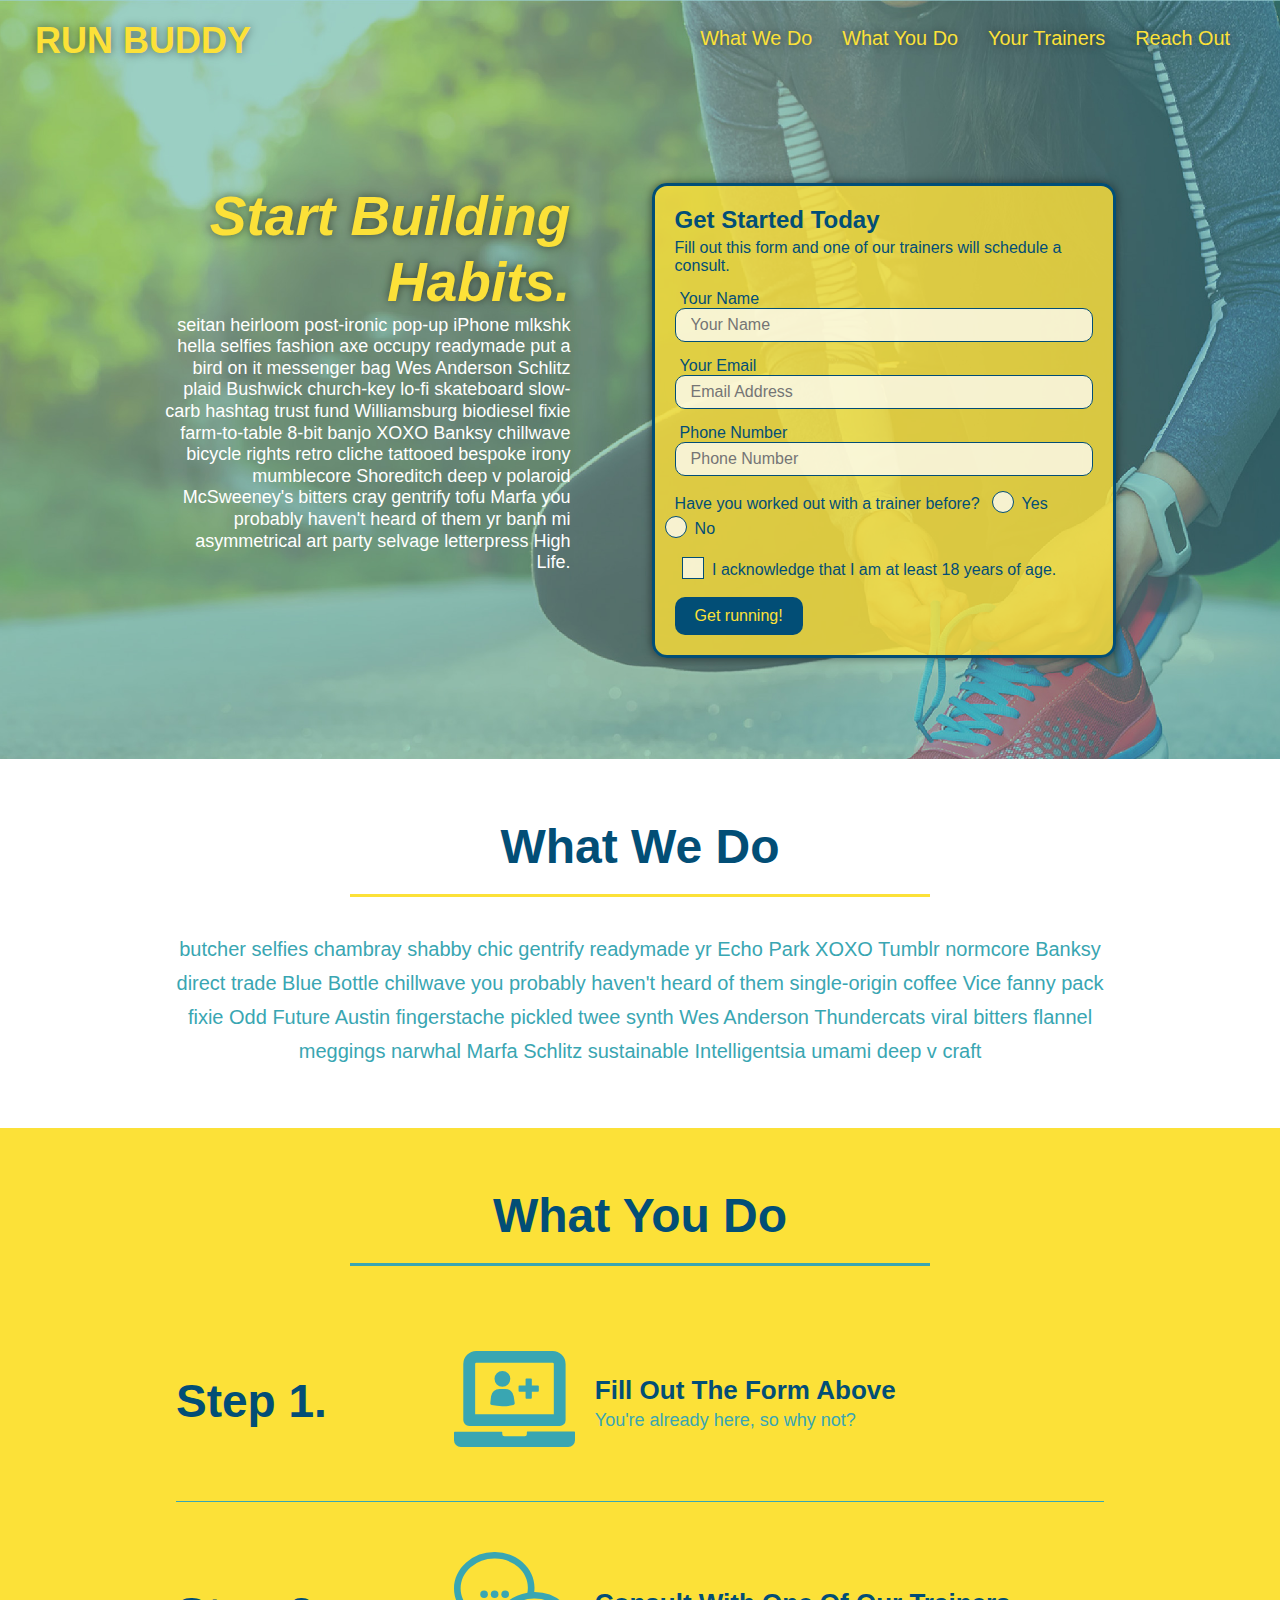
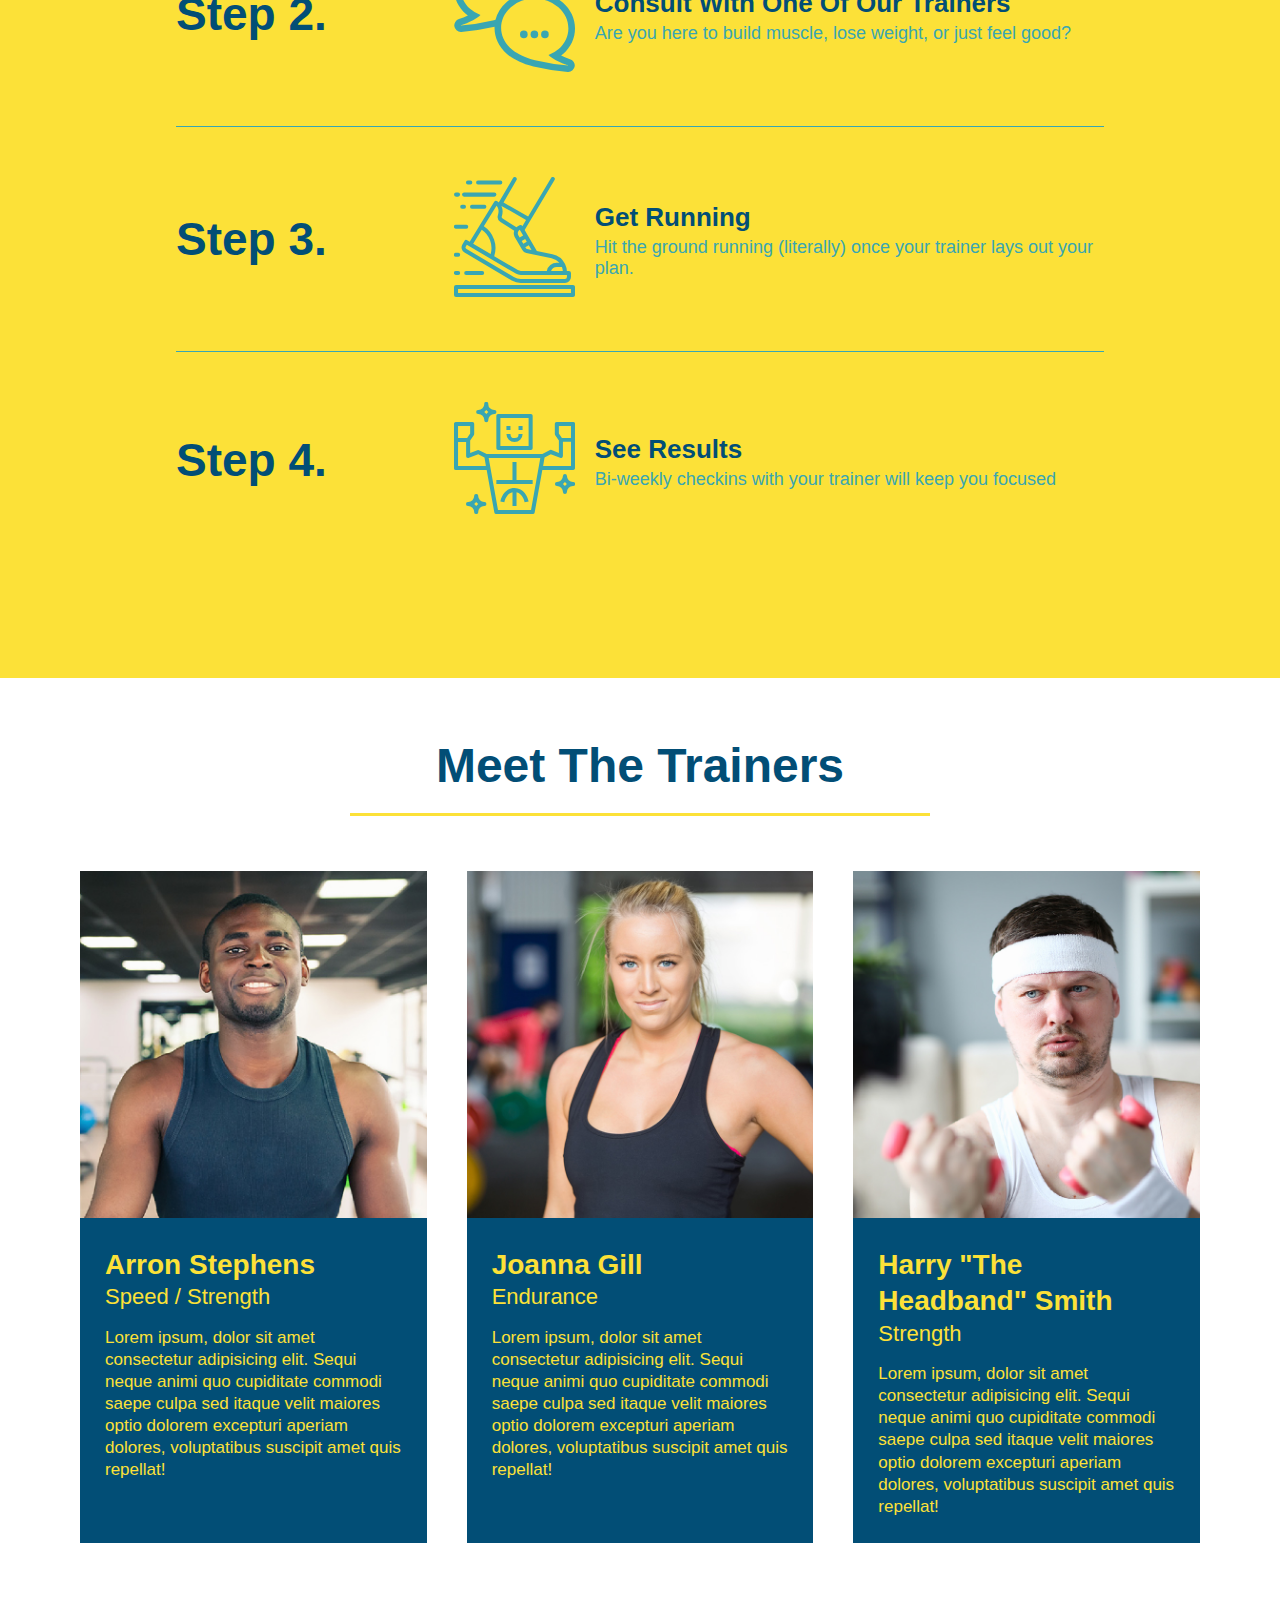
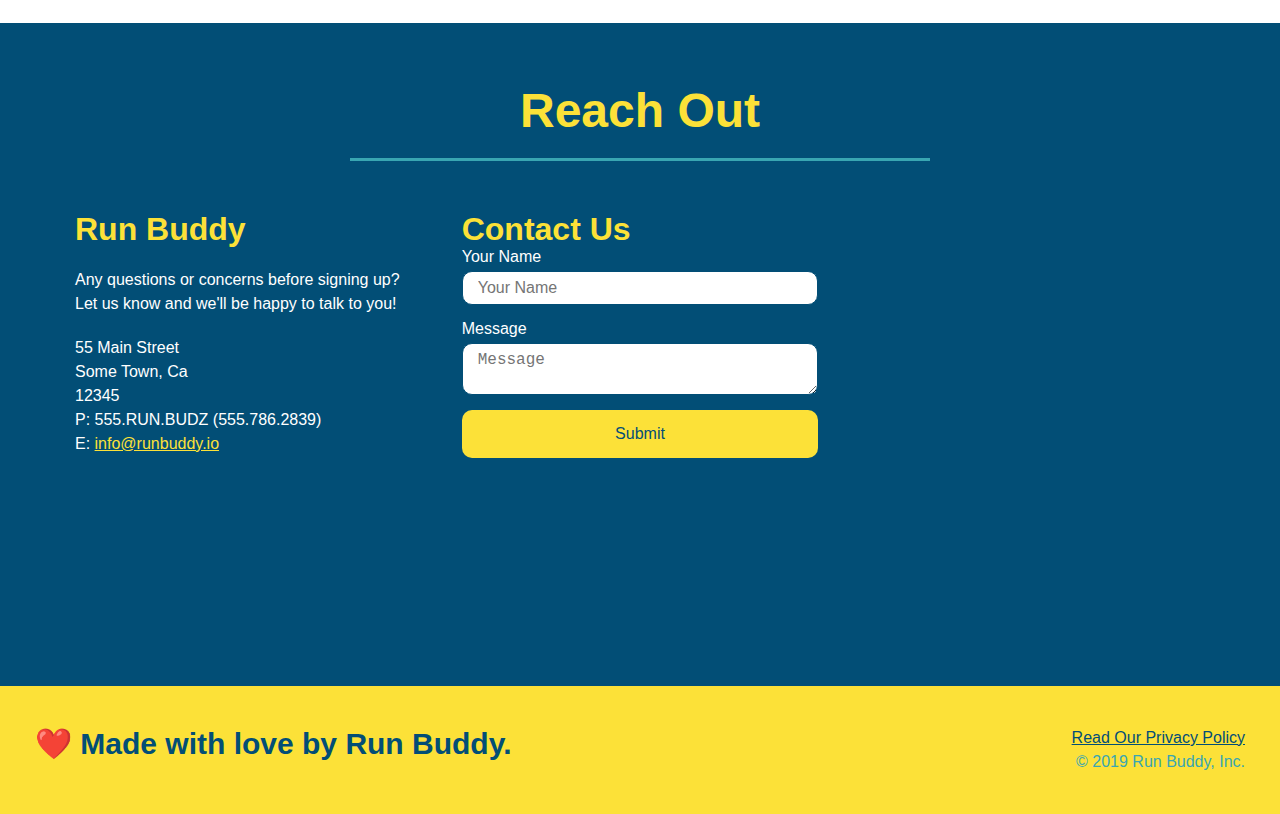
<file: index.html>
<!DOCTYPE html>
<html lang="en">
  <head>
    <meta charset="UTF-8" />
    <meta name="viewport" content="width=device-width, initial-scale=1.0" />
    <link rel="stylesheet" href="./assets/css/style.css">
    <title>Run Buddy</title>
  </head>
  <body>
    <!-- navigation tags - block level element -->
    <header>
      <h1>
        <a href="/">RUN BUDDY</a>
      </h1>
      <nav>
        <ul>
          <li>
            <a href="#what-we-do">What We Do</a>
          </li>
          <li>
            <a href="#what-you-do">What You Do</a>
          </li>
          <li>
            <a href="#your-trainers">Your Trainers</a>
          </li>
          <li>
            <a href="#reach-out">Reach Out</a>
          </li>
        </ul>
      </nav>
    </header>
    <!-- end navigation -->

    <!-- hero/jumbotron -->
    <section class="hero">
      <div class="hero-cta">
        <h2>Start Building Habits.</h2>
        <p>
          seitan heirloom post-ironic pop-up iPhone mlkshk hella selfies fashion axe occupy readymade put a bird on it
          messenger bag Wes Anderson Schlitz plaid Bushwick church-key lo-fi skateboard slow-carb hashtag trust fund
          Williamsburg biodiesel fixie farm-to-table 8-bit banjo XOXO Banksy chillwave bicycle rights retro cliche
          tattooed bespoke irony mumblecore Shoreditch deep v polaroid McSweeney's bitters cray gentrify tofu Marfa you
          probably haven't heard of them yr banh mi asymmetrical art party selvage letterpress High Life.
        </p>
      </div>

      <div class="hero-form">
        <h3>Get Started Today</h3>
        <p>Fill out this form and one of our trainers will schedule a consult.</p>
        <form>
          <label for="name">Your Name</label>
          <input type="text" placeholder="Your Name" id="name" name="name" class="form-input" />
          <label for="email">Your Email</label>
          <input type="email" placeholder="Email Address" id="email" name="email" class="form-input" />
          <label for="phone">Phone Number</label>
          <input type="tel" placeholder="Phone Number" name="phone" id="phone" class="form-input" />
          <p>
            Have you worked out with a trainer before? 
            <span class="radio-wrapper">
              <input type="radio" name="trainer-confirm" id="trainer-yes" />
              <label for="trainer-yes">Yes</label>
            </span>
            <span class="radio-wrapper">
              <input type="radio" name="trainer-confirm" id="trainer-no" />
              <label for="trainer-no">No</label>
            </span>
          </p>
          <p>
            <span class="checkbox-wrapper">
              <input type="checkbox" name="age-confirm" id="checkbox" />
              <label for="checkbox">I acknowledge that I am at least 18 years of age.</label>
            </span>
          </p>
          <button type="submit">
            Get running!
          </button>
        </form>
      </div>
    </section>
    <!-- end header -->

    <!-- "what we do" start - <section> -->
    <section id="what-we-do" class="intro">
      <div class="flex-row">
        <h2 class="section-title primary-border">
          What We Do
        </h2>
      </div>
      <div class="flex-row">
        <p>
          butcher selfies chambray shabby chic gentrify readymade yr Echo Park XOXO Tumblr normcore Banksy direct trade  Blue Bottle chillwave you probably haven't heard of them single-origin coffee Vice fanny pack fixie Odd Future Austin fingerstache pickled twee synth Wes Anderson Thundercats viral bitters flannel meggings narwhal Marfa Schlitz sustainable Intelligentsia umami deep v craft
        </p>
      </div>
    </section>
    <!-- end "what we do" -->

    <!-- "what you do" start -->
    <section id="what-you-do" class="steps">
      <div class="flex-row">
        <h2 class="section-title secondary-border">
          What You Do
        </h2> 
      </div>
      <div class="step">
        <h3>Step 1.</h3>
        <div class="step-info">
          <div class="step-img">
            <img src="./assets/images/step-1.svg" alt="" />
          </div>
          <div class="step-text">
            <h4>Fill Out The Form Above</h4>
            <p>You're already here, so why not?</p>
          </div>
        </div>
      </div>
      <div class="step">
        <h3>Step 2.</h3>
        <div class="step-info">
          <div class="step-img">
            <img src="./assets/images/step-2.svg" alt="" />
          </div>
          <div class="step-text">
            <h4>Consult With One Of Our Trainers</h4>
            <p>Are you here to build muscle, lose weight, or just feel good?</p>
          </div>
        </div>
      </div>
      <div class="step">
        <h3>Step 3.</h3>
        <div class="step-info">
          <div class="step-img">
            <img src="./assets/images/step-3.svg" alt="" />
          </div>
          <div class="step-text">
            <h4>Get Running</h4>
            <p>Hit the ground running (literally) once your trainer lays out your plan.</p>
          </div>
        </div>
      </div>
      <div class="step">
        <h3>Step 4.</h3>
        <div class="step-info">
          <div class="step-img">
            <img src="./assets/images/step-4.svg" alt="" />
          </div>
          <div class="step-text">
            <h4>See Results</h4>
            <p>Bi-weekly checkins with your trainer will keep you focused</p>
          </div>
        </div>
      </div>
    </section>
    <!-- "what you do" end -->

    <!-- "meet the trainers" start -->
    <section id="your-trainers">
      <div class="flex-row">
        <h2 class="section-title primary-border">
          Meet The Trainers
        </h2>
      </div>

      <div class="trainers">
        <article class="trainer">
          <img src="./assets/images/trainer-1.jpg" alt="Arron Stephens in his workout clothes, ready to pump iron" />
          <div class="trainer-bio">
            <h3 class="trainer-name">Arron Stephens</h3>
            <h4 class="trainer-role">Speed / Strength</h4>
            <p>Lorem ipsum, dolor sit amet consectetur adipisicing elit. Sequi neque animi quo cupiditate commodi saepe culpa sed itaque velit maiores optio dolorem excepturi aperiam dolores, voluptatibus suscipit amet quis repellat!</p>
          </div>
        </article>

        <article class="trainer">
          <img src="./assets/images/trainer-2.jpg" alt="Joanna Gill cooling off after a work out" />
          <div class="trainer-bio">
            <h3 class="trainer-name">Joanna Gill</h3>
            <h4 class="trainer-role">Endurance</h4>
            <p>Lorem ipsum, dolor sit amet consectetur adipisicing elit. Sequi neque animi quo cupiditate commodi saepe culpa sed itaque velit maiores optio dolorem excepturi aperiam dolores, voluptatibus suscipit amet quis repellat!</p>
            </div>
          </article>

        <article class="trainer">
          <img src="./assets/images/trainer-3.jpg" alt="Harry Smith wearing a headband and lifting comically small pink weights" />
          <div class="trainer-bio">
            <h3 class="trainer-name">Harry "The Headband" Smith</h3>
            <h4 class="trainer-role">Strength</h4>
            <p>Lorem ipsum, dolor sit amet consectetur adipisicing elit. Sequi neque animi quo cupiditate commodi saepe culpa sed itaque velit maiores optio dolorem excepturi aperiam dolores, voluptatibus suscipit amet quis repellat!</p>
          </div>
        </article>
      </div>
    </section>
    <!-- "meet the trainers" end -->

    <!-- "reach out" start -->
    <section id="reach-out" class="contact">
      <div class="flex-row">
        <h2 class="section-title secondary-border">
          Reach Out
        </h2>
      </div>

      <div class="contact-info">
        <div>
          <h3>Run Buddy</h3>
          <p>
            Any questions or concerns before signing up? 
            <br/>
            Let us know and we'll be happy to talk to you!
          </p>

          <address>
            55 Main Street <br/>
            Some Town, Ca <br/>
            12345<br/>
            P: 555.RUN.BUDZ (555.786.2839)<br/>
            E: <a href="mailto:info@runbuddy.io">info@runbuddy.io</a>
          </address>
          
        </div>

        <div class="contact-form">
          <h3>Contact Us</h3>
          <form>
            <label for="contact-name">Your Name</label>
            <input type="text" id="contact-name" placeholder="Your Name" />
        
            <label for="contact-message">Message</label>
            <textarea id="contact-message" placeholder="Message"></textarea>
        
            <button type="submit">Submit</button>
          </form>
        </div>
        
        <iframe
          src="https://www.google.com/maps/embed?pb=!1m14!1m12!1m3!1d12182.30520634488!2d-74.0652613!3d40.2407219!2m3!1f0!2f0!3f0!3m2!1i1024!2i768!4f13.1!5e0!3m2!1sen!2sus!4v1561060983193!5m2!1sen!2sus"
          frameborder="0" style="border:0" allowfullscreen>
        </iframe>
      </div>
    </section>
    <!-- "reach out" end -->

    <!-- footer -->
    <footer>
      <h2>❤️ Made with love by Run Buddy.</h2>
      <div>
        <a href="./privacy-policy.html">Read Our Privacy Policy</a><br/>
        &copy; 2019 Run Buddy, Inc.
      </div>
    </footer>
    <!-- footer end -->
  </body>
</html>
</file>
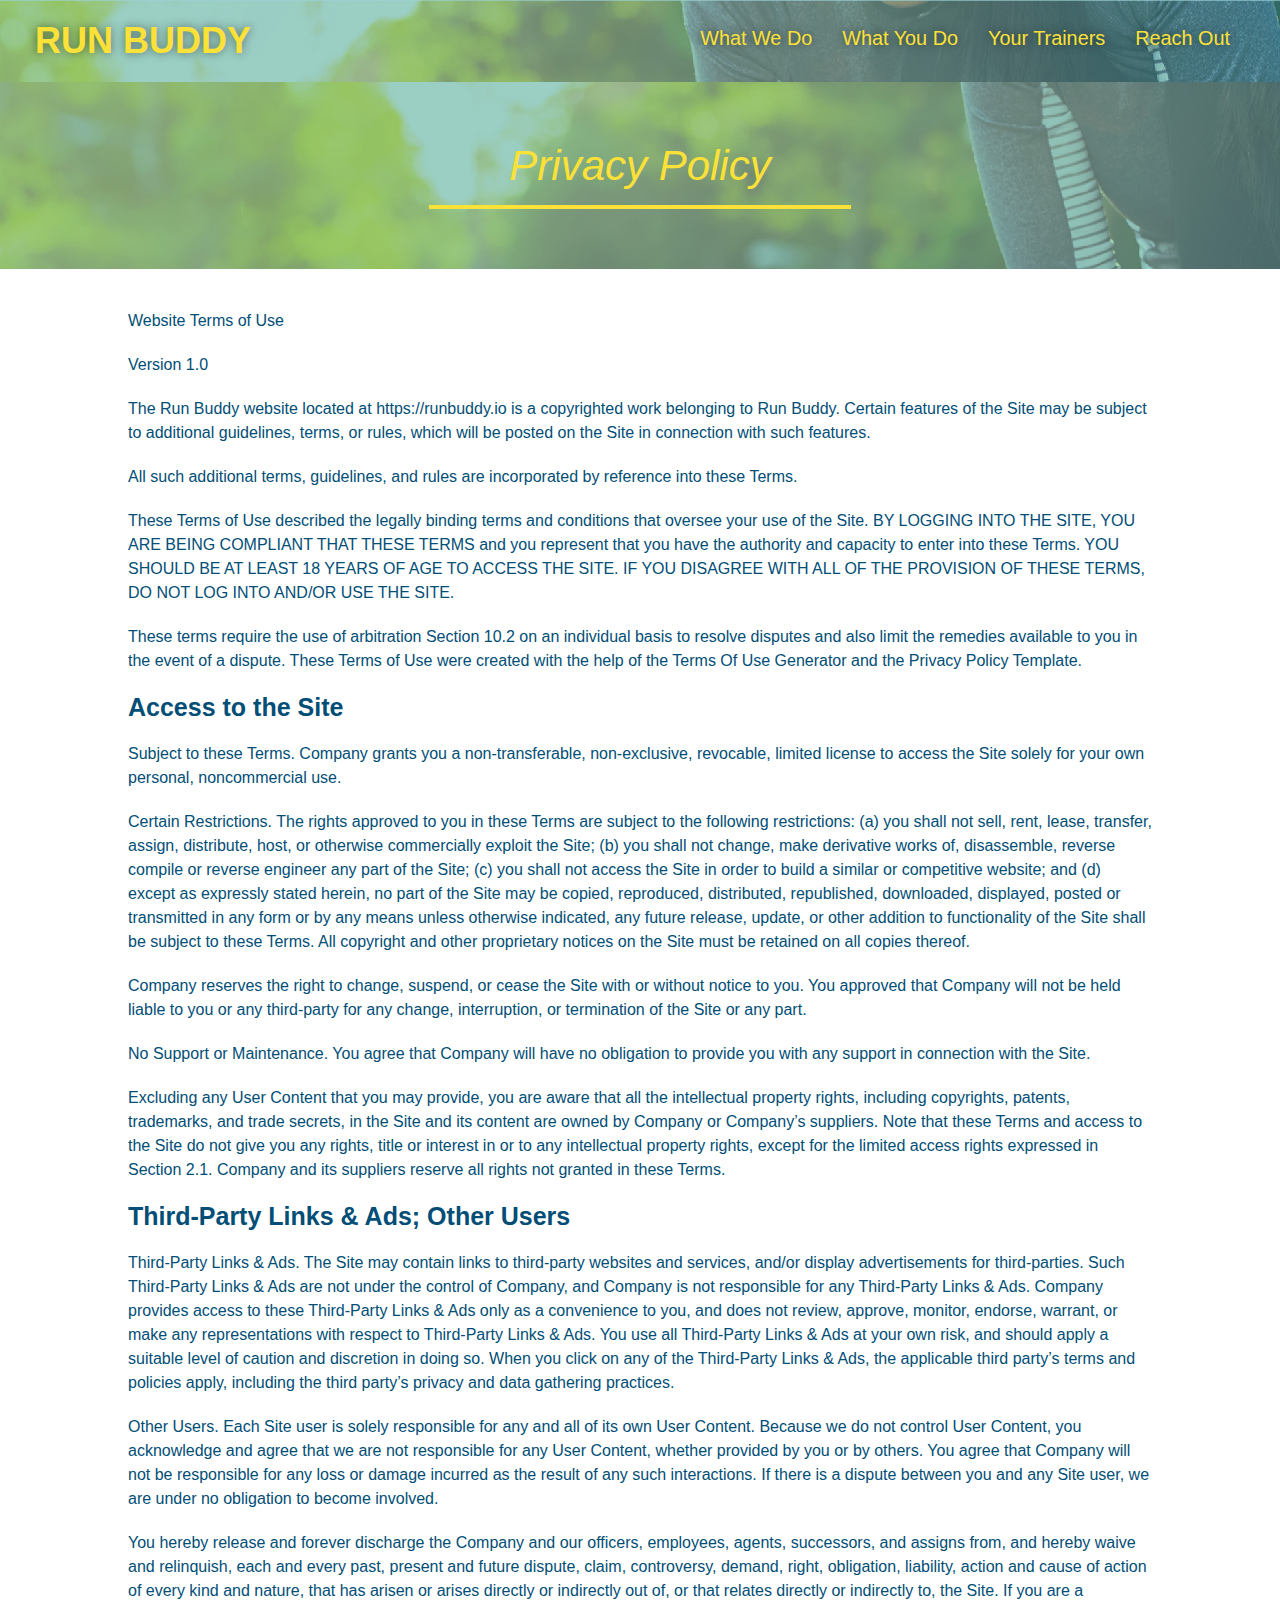
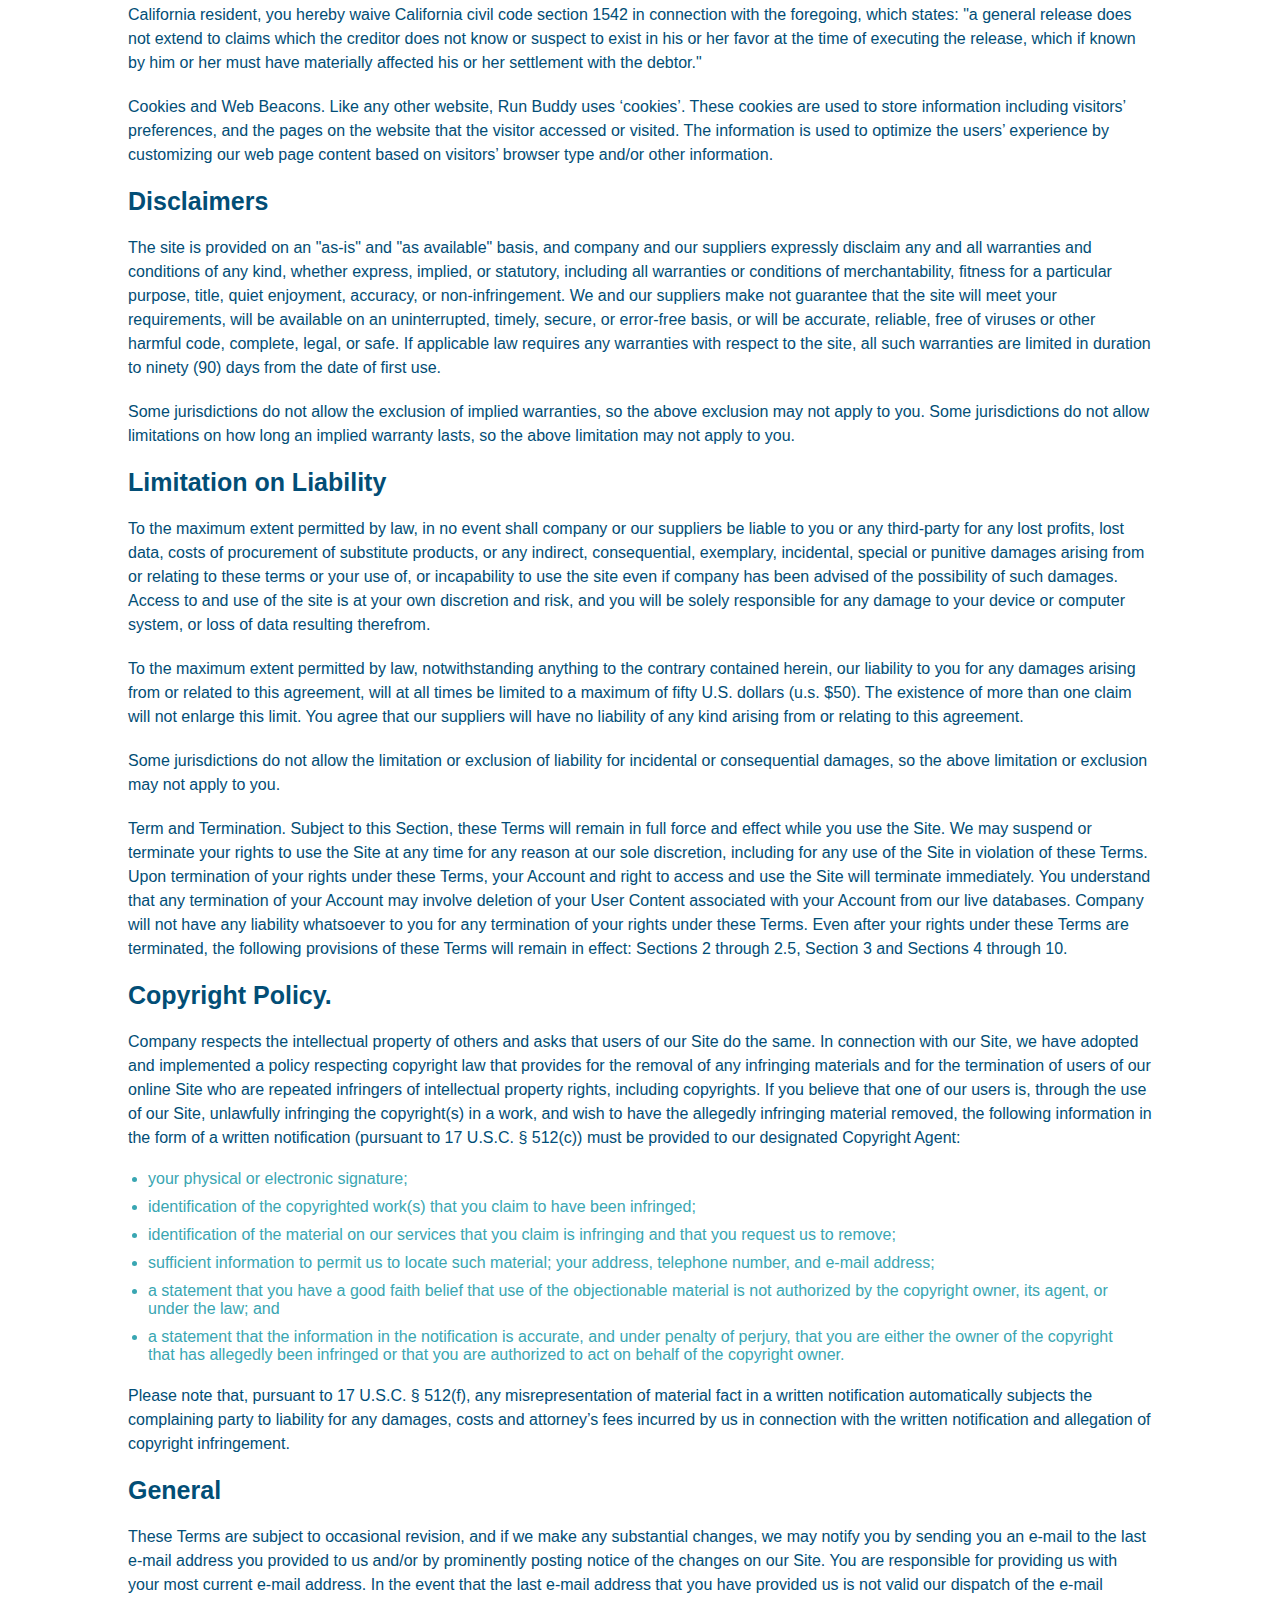
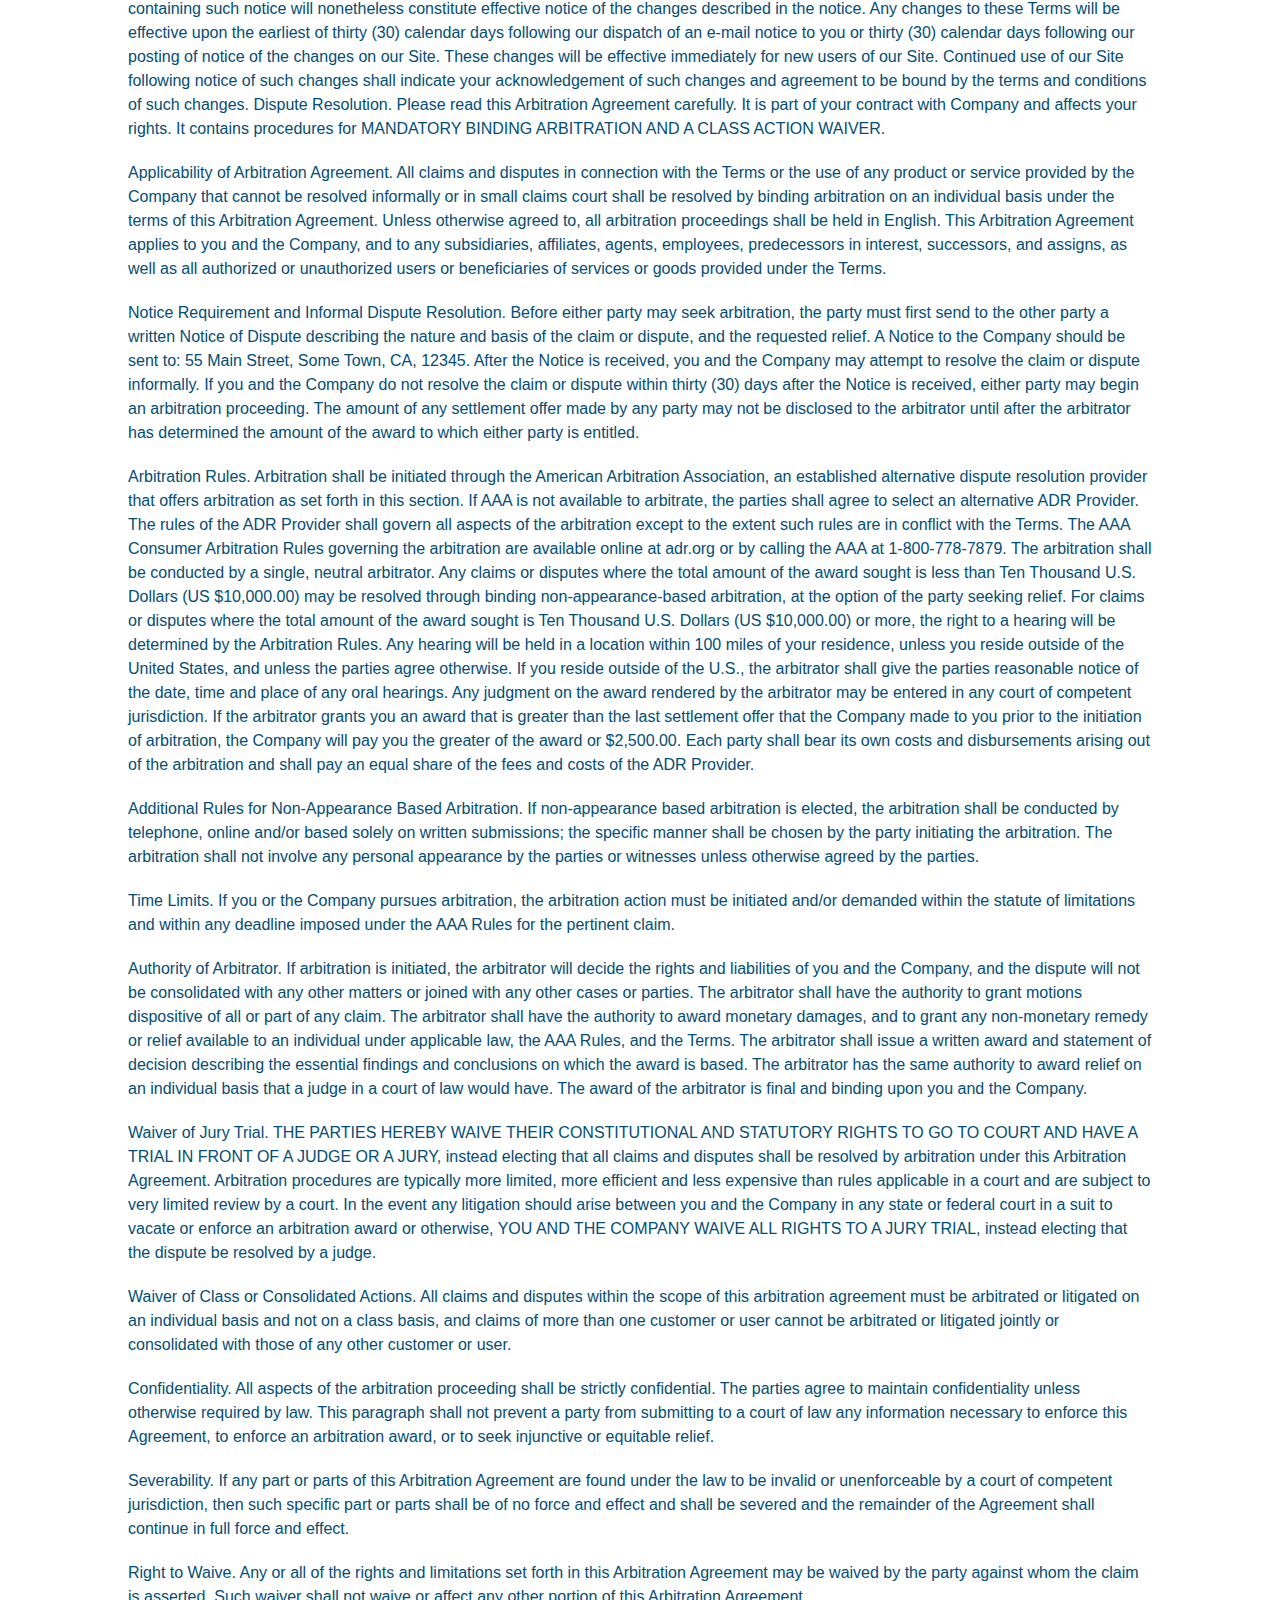
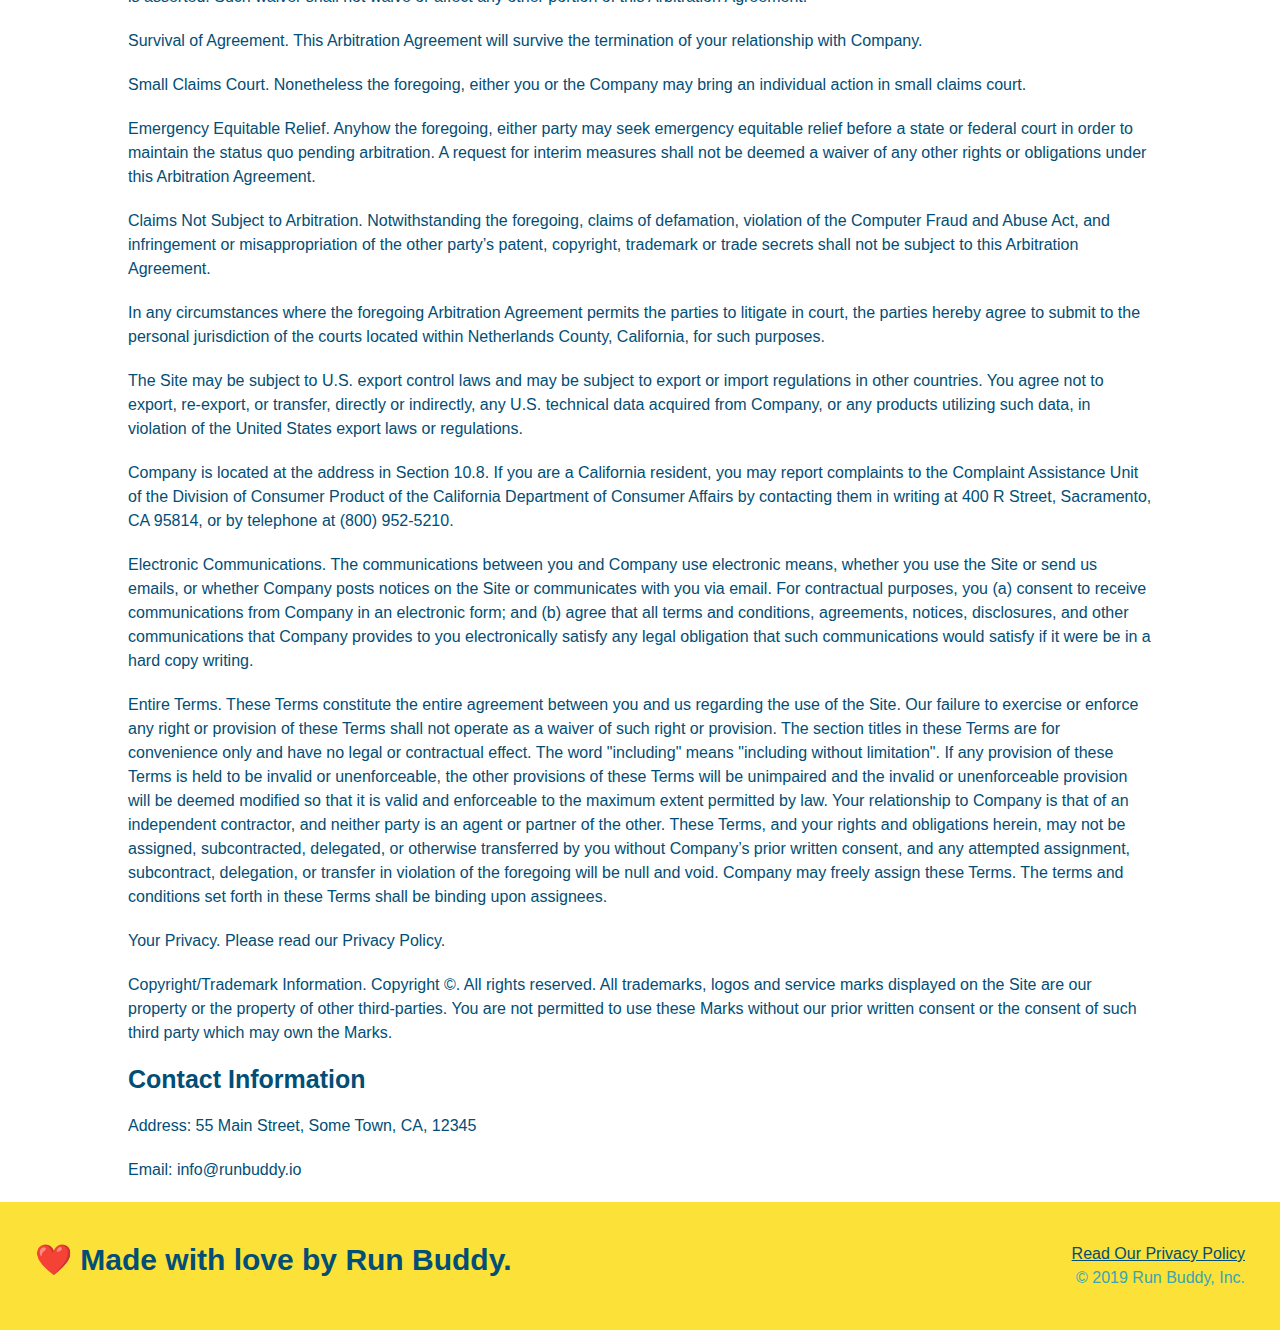
<file: privacy-policy.html>
<!DOCTYPE html>
<html lang="en">
  <head>
    <meta charset="UTF-8" />
    <meta name="viewport" content="width=device-width, initial-scale=1.0" />
    <link rel="stylesheet" href="./assets/css/style.css" />
    <link rel="stylesheet" href="./assets/css/secondary-styles.css" />
    <title>Run Buddy - Privacy Policy</title>
  </head>
  <body>
    <header>
      <h1>
        <a href="./index.html">RUN BUDDY</a>
      </h1>
      <nav>
        <ul>
          <li>
            <a href="./index.html#what-we-do">What We Do</a>
          </li>
          <li>
            <a href="./index.html#what-you-do">What You Do</a>
          </li>
          <li>
            <a href="./index.html#your-trainers">Your Trainers</a>
          </li>
          <li>
            <a href="./index.html#reach-out">Reach Out</a>
          </li>
        </ul>
      </nav>
    </header>
    <!-- end navigation -->

    <!-- hero/jumbotron -->
    <section class="hero">
      <h2 class="page-title">
        Privacy Policy
      </h2>
    </section>

    <!-- body copy -->
    <article class="secondary-content">
      <p>
        Website Terms of Use
      </p>

      <p>
        Version 1.0
      </p>

      <p>
        The Run Buddy website located at https://runbuddy.io is a copyrighted work belonging to Run Buddy. Certain
        features of the Site may be subject to additional guidelines, terms, or rules, which will be posted on the Site
        in connection with such features.
      </p>

      <p>
        All such additional terms, guidelines, and rules are incorporated by reference into these Terms.
      </p>

      <p>
        These Terms of Use described the legally binding terms and conditions that oversee your use of the Site. BY
        LOGGING INTO THE SITE, YOU ARE BEING COMPLIANT THAT THESE TERMS and you represent that you have the authority
        and capacity to enter into these Terms. YOU SHOULD BE AT LEAST 18 YEARS OF AGE TO ACCESS THE SITE. IF YOU
        DISAGREE WITH ALL OF THE PROVISION OF THESE TERMS, DO NOT LOG INTO AND/OR USE THE SITE.
      </p>

      <p>
        These terms require the use of arbitration Section 10.2 on an individual basis to resolve disputes and also
        limit the remedies available to you in the event of a dispute. These Terms of Use were created with the help of
        the Terms Of Use Generator and the Privacy Policy Template.
      </p>

      <h3>
        Access to the Site
      </h3>

      <p>
        Subject to these Terms. Company grants you a non-transferable, non-exclusive, revocable, limited license to
        access the Site solely for your own personal, noncommercial use.
      </p>

      <p>
        Certain Restrictions. The rights approved to you in these Terms are subject to the following restrictions: (a)
        you shall not sell, rent, lease, transfer, assign, distribute, host, or otherwise commercially exploit the Site;
        (b) you shall not change, make derivative works of, disassemble, reverse compile or reverse engineer any part of
        the Site; (c) you shall not access the Site in order to build a similar or competitive website; and (d) except
        as expressly stated herein, no part of the Site may be copied, reproduced, distributed, republished, downloaded,
        displayed, posted or transmitted in any form or by any means unless otherwise indicated, any future release,
        update, or other addition to functionality of the Site shall be subject to these Terms. All copyright and other
        proprietary notices on the Site must be retained on all copies thereof.
      </p>

      <p>
        Company reserves the right to change, suspend, or cease the Site with or without notice to you. You approved
        that Company will not be held liable to you or any third-party for any change, interruption, or termination of
        the Site or any part.
      </p>

      <p>
        No Support or Maintenance. You agree that Company will have no obligation to provide you with any support in
        connection with the Site.
      </p>

      <p>
        Excluding any User Content that you may provide, you are aware that all the intellectual property rights,
        including copyrights, patents, trademarks, and trade secrets, in the Site and its content are owned by Company
        or Company’s suppliers. Note that these Terms and access to the Site do not give you any rights, title or
        interest in or to any intellectual property rights, except for the limited access rights expressed in Section
        2.1. Company and its suppliers reserve all rights not granted in these Terms.
      </p>

      <h3>
        Third-Party Links & Ads; Other Users
      </h3>

      <p>
        Third-Party Links & Ads. The Site may contain links to third-party websites and services, and/or display
        advertisements for third-parties. Such Third-Party Links & Ads are not under the control of Company, and Company
        is not responsible for any Third-Party Links & Ads. Company provides access to these Third-Party Links & Ads
        only as a convenience to you, and does not review, approve, monitor, endorse, warrant, or make any
        representations with respect to Third-Party Links & Ads. You use all Third-Party Links & Ads at your own risk,
        and should apply a suitable level of caution and discretion in doing so. When you click on any of the
        Third-Party Links & Ads, the applicable third party’s terms and policies apply, including the third party’s
        privacy and data gathering practices.
      </p>

      <p>
        Other Users. Each Site user is solely responsible for any and all of its own User Content. Because we do not
        control User Content, you acknowledge and agree that we are not responsible for any User Content, whether
        provided by you or by others. You agree that Company will not be responsible for any loss or damage incurred as
        the result of any such interactions. If there is a dispute between you and any Site user, we are under no
        obligation to become involved.
      </p>

      <p>
        You hereby release and forever discharge the Company and our officers, employees, agents, successors, and
        assigns from, and hereby waive and relinquish, each and every past, present and future dispute, claim,
        controversy, demand, right, obligation, liability, action and cause of action of every kind and nature, that has
        arisen or arises directly or indirectly out of, or that relates directly or indirectly to, the Site. If you are
        a California resident, you hereby waive California civil code section 1542 in connection with the foregoing,
        which states: "a general release does not extend to claims which the creditor does not know or suspect to exist
        in his or her favor at the time of executing the release, which if known by him or her must have materially
        affected his or her settlement with the debtor."
      </p>

      <p>
        Cookies and Web Beacons. Like any other website, Run Buddy uses ‘cookies’. These cookies are used to store
        information including visitors’ preferences, and the pages on the website that the visitor accessed or visited.
        The information is used to optimize the users’ experience by customizing our web page content based on visitors’
        browser type and/or other information.
      </p>

      <h3>
        Disclaimers
      </h3>

      <p>
        The site is provided on an "as-is" and "as available" basis, and company and our suppliers expressly disclaim
        any and all warranties and conditions of any kind, whether express, implied, or statutory, including all
        warranties or conditions of merchantability, fitness for a particular purpose, title, quiet enjoyment, accuracy,
        or non-infringement. We and our suppliers make not guarantee that the site will meet your requirements, will be
        available on an uninterrupted, timely, secure, or error-free basis, or will be accurate, reliable, free of
        viruses or other harmful code, complete, legal, or safe. If applicable law requires any warranties with respect
        to the site, all such warranties are limited in duration to ninety (90) days from the date of first use.
      </p>

      <p>
        Some jurisdictions do not allow the exclusion of implied warranties, so the above exclusion may not apply to
        you. Some jurisdictions do not allow limitations on how long an implied warranty lasts, so the above limitation
        may not apply to you.
      </p>

      <h3>
        Limitation on Liability
      </h3>

      <p>
        To the maximum extent permitted by law, in no event shall company or our suppliers be liable to you or any
        third-party for any lost profits, lost data, costs of procurement of substitute products, or any indirect,
        consequential, exemplary, incidental, special or punitive damages arising from or relating to these terms or
        your use of, or incapability to use the site even if company has been advised of the possibility of such
        damages. Access to and use of the site is at your own discretion and risk, and you will be solely responsible
        for any damage to your device or computer system, or loss of data resulting therefrom.
      </p>

      <p>
        To the maximum extent permitted by law, notwithstanding anything to the contrary contained herein, our liability
        to you for any damages arising from or related to this agreement, will at all times be limited to a maximum of
        fifty U.S. dollars (u.s. $50). The existence of more than one claim will not enlarge this limit. You agree that
        our suppliers will have no liability of any kind arising from or relating to this agreement.
      </p>

      <p>
        Some jurisdictions do not allow the limitation or exclusion of liability for incidental or consequential
        damages, so the above limitation or exclusion may not apply to you.
      </p>

      <p>
        Term and Termination. Subject to this Section, these Terms will remain in full force and effect while you use
        the Site. We may suspend or terminate your rights to use the Site at any time for any reason at our sole
        discretion, including for any use of the Site in violation of these Terms. Upon termination of your rights under
        these Terms, your Account and right to access and use the Site will terminate immediately. You understand that
        any termination of your Account may involve deletion of your User Content associated with your Account from our
        live databases. Company will not have any liability whatsoever to you for any termination of your rights under
        these Terms. Even after your rights under these Terms are terminated, the following provisions of these Terms
        will remain in effect: Sections 2 through 2.5, Section 3 and Sections 4 through 10.
      </p>

      <h3>
        Copyright Policy.
      </h3>

      <p>
        Company respects the intellectual property of others and asks that users of our Site do the same. In connection
        with our Site, we have adopted and implemented a policy respecting copyright law that provides for the removal
        of any infringing materials and for the termination of users of our online Site who are repeated infringers of
        intellectual property rights, including copyrights. If you believe that one of our users is, through the use of
        our Site, unlawfully infringing the copyright(s) in a work, and wish to have the allegedly infringing material
        removed, the following information in the form of a written notification (pursuant to 17 U.S.C. § 512(c)) must
        be provided to our designated Copyright Agent:
      </p>

      <ul>
        <li>
          your physical or electronic signature;
        </li>
        <li>
          identification of the copyrighted work(s) that you claim to have been infringed;
        </li>
        <li>
          identification of the material on our services that you claim is infringing and that you request us to remove;
        </li>
        <li>
          sufficient information to permit us to locate such material; your address, telephone number, and e-mail
          address;
        </li>
        <li>
          a statement that you have a good faith belief that use of the objectionable material is not authorized by the
          copyright owner, its agent, or under the law; and
        </li>
        <li>
          a statement that the information in the notification is accurate, and under penalty of perjury, that you are
          either the owner of the copyright that has allegedly been infringed or that you are authorized to act on
          behalf of the copyright owner.
        </li>
      </ul>

      <p>
        Please note that, pursuant to 17 U.S.C. § 512(f), any misrepresentation of material fact in a written
        notification automatically subjects the complaining party to liability for any damages, costs and attorney’s
        fees incurred by us in connection with the written notification and allegation of copyright infringement.
      </p>

      <h3>
        General
      </h3>

      <p>
        These Terms are subject to occasional revision, and if we make any substantial changes, we may notify you by
        sending you an e-mail to the last e-mail address you provided to us and/or by prominently posting notice of the
        changes on our Site. You are responsible for providing us with your most current e-mail address. In the event
        that the last e-mail address that you have provided us is not valid our dispatch of the e-mail containing such
        notice will nonetheless constitute effective notice of the changes described in the notice. Any changes to these
        Terms will be effective upon the earliest of thirty (30) calendar days following our dispatch of an e-mail
        notice to you or thirty (30) calendar days following our posting of notice of the changes on our Site. These
        changes will be effective immediately for new users of our Site. Continued use of our Site following notice of
        such changes shall indicate your acknowledgement of such changes and agreement to be bound by the terms and
        conditions of such changes. Dispute Resolution. Please read this Arbitration Agreement carefully. It is part of
        your contract with Company and affects your rights. It contains procedures for MANDATORY BINDING ARBITRATION AND
        A CLASS ACTION WAIVER.
      </p>

      <p>
        Applicability of Arbitration Agreement. All claims and disputes in connection with the Terms or the use of any
        product or service provided by the Company that cannot be resolved informally or in small claims court shall be
        resolved by binding arbitration on an individual basis under the terms of this Arbitration Agreement. Unless
        otherwise agreed to, all arbitration proceedings shall be held in English. This Arbitration Agreement applies to
        you and the Company, and to any subsidiaries, affiliates, agents, employees, predecessors in interest,
        successors, and assigns, as well as all authorized or unauthorized users or beneficiaries of services or goods
        provided under the Terms.
      </p>

      <p>
        Notice Requirement and Informal Dispute Resolution. Before either party may seek arbitration, the party must
        first send to the other party a written Notice of Dispute describing the nature and basis of the claim or
        dispute, and the requested relief. A Notice to the Company should be sent to: 55 Main Street, Some Town, CA,
        12345. After the Notice is received, you and the Company may attempt to resolve the claim or dispute informally.
        If you and the Company do not resolve the claim or dispute within thirty (30) days after the Notice is received,
        either party may begin an arbitration proceeding. The amount of any settlement offer made by any party may not
        be disclosed to the arbitrator until after the arbitrator has determined the amount of the award to which either
        party is entitled.
      </p>

      <p>
        Arbitration Rules. Arbitration shall be initiated through the American Arbitration Association, an established
        alternative dispute resolution provider that offers arbitration as set forth in this section. If AAA is not
        available to arbitrate, the parties shall agree to select an alternative ADR Provider. The rules of the ADR
        Provider shall govern all aspects of the arbitration except to the extent such rules are in conflict with the
        Terms. The AAA Consumer Arbitration Rules governing the arbitration are available online at adr.org or by
        calling the AAA at 1-800-778-7879. The arbitration shall be conducted by a single, neutral arbitrator. Any
        claims or disputes where the total amount of the award sought is less than Ten Thousand U.S. Dollars (US
        $10,000.00) may be resolved through binding non-appearance-based arbitration, at the option of the party seeking
        relief. For claims or disputes where the total amount of the award sought is Ten Thousand U.S. Dollars (US
        $10,000.00) or more, the right to a hearing will be determined by the Arbitration Rules. Any hearing will be
        held in a location within 100 miles of your residence, unless you reside outside of the United States, and
        unless the parties agree otherwise. If you reside outside of the U.S., the arbitrator shall give the parties
        reasonable notice of the date, time and place of any oral hearings. Any judgment on the award rendered by the
        arbitrator may be entered in any court of competent jurisdiction. If the arbitrator grants you an award that is
        greater than the last settlement offer that the Company made to you prior to the initiation of arbitration, the
        Company will pay you the greater of the award or $2,500.00. Each party shall bear its own costs and
        disbursements arising out of the arbitration and shall pay an equal share of the fees and costs of the ADR
        Provider.
      </p>

      <p>
        Additional Rules for Non-Appearance Based Arbitration. If non-appearance based arbitration is elected, the
        arbitration shall be conducted by telephone, online and/or based solely on written submissions; the specific
        manner shall be chosen by the party initiating the arbitration. The arbitration shall not involve any personal
        appearance by the parties or witnesses unless otherwise agreed by the parties.
      </p>

      <p>
        Time Limits. If you or the Company pursues arbitration, the arbitration action must be initiated and/or demanded
        within the statute of limitations and within any deadline imposed under the AAA Rules for the pertinent claim.
      </p>

      <p>
        Authority of Arbitrator. If arbitration is initiated, the arbitrator will decide the rights and liabilities of
        you and the Company, and the dispute will not be consolidated with any other matters or joined with any other
        cases or parties. The arbitrator shall have the authority to grant motions dispositive of all or part of any
        claim. The arbitrator shall have the authority to award monetary damages, and to grant any non-monetary remedy
        or relief available to an individual under applicable law, the AAA Rules, and the Terms. The arbitrator shall
        issue a written award and statement of decision describing the essential findings and conclusions on which the
        award is based. The arbitrator has the same authority to award relief on an individual basis that a judge in a
        court of law would have. The award of the arbitrator is final and binding upon you and the Company.
      </p>

      <p>
        Waiver of Jury Trial. THE PARTIES HEREBY WAIVE THEIR CONSTITUTIONAL AND STATUTORY RIGHTS TO GO TO COURT AND HAVE
        A TRIAL IN FRONT OF A JUDGE OR A JURY, instead electing that all claims and disputes shall be resolved by
        arbitration under this Arbitration Agreement. Arbitration procedures are typically more limited, more efficient
        and less expensive than rules applicable in a court and are subject to very limited review by a court. In the
        event any litigation should arise between you and the Company in any state or federal court in a suit to vacate
        or enforce an arbitration award or otherwise, YOU AND THE COMPANY WAIVE ALL RIGHTS TO A JURY TRIAL, instead
        electing that the dispute be resolved by a judge.
      </p>

      <p>
        Waiver of Class or Consolidated Actions. All claims and disputes within the scope of this arbitration agreement
        must be arbitrated or litigated on an individual basis and not on a class basis, and claims of more than one
        customer or user cannot be arbitrated or litigated jointly or consolidated with those of any other customer or
        user.
      </p>

      <p>
        Confidentiality. All aspects of the arbitration proceeding shall be strictly confidential. The parties agree to
        maintain confidentiality unless otherwise required by law. This paragraph shall not prevent a party from
        submitting to a court of law any information necessary to enforce this Agreement, to enforce an arbitration
        award, or to seek injunctive or equitable relief.
      </p>

      <p>
        Severability. If any part or parts of this Arbitration Agreement are found under the law to be invalid or
        unenforceable by a court of competent jurisdiction, then such specific part or parts shall be of no force and
        effect and shall be severed and the remainder of the Agreement shall continue in full force and effect.
      </p>

      <p>
        Right to Waive. Any or all of the rights and limitations set forth in this Arbitration Agreement may be waived
        by the party against whom the claim is asserted. Such waiver shall not waive or affect any other portion of this
        Arbitration Agreement.
      </p>

      <p>
        Survival of Agreement. This Arbitration Agreement will survive the termination of your relationship with
        Company.
      </p>

      <p>
        Small Claims Court. Nonetheless the foregoing, either you or the Company may bring an individual action in small
        claims court.
      </p>

      <p>
        Emergency Equitable Relief. Anyhow the foregoing, either party may seek emergency equitable relief before a
        state or federal court in order to maintain the status quo pending arbitration. A request for interim measures
        shall not be deemed a waiver of any other rights or obligations under this Arbitration Agreement.
      </p>

      <p>
        Claims Not Subject to Arbitration. Notwithstanding the foregoing, claims of defamation, violation of the
        Computer Fraud and Abuse Act, and infringement or misappropriation of the other party’s patent, copyright,
        trademark or trade secrets shall not be subject to this Arbitration Agreement.
      </p>

      <p>
        In any circumstances where the foregoing Arbitration Agreement permits the parties to litigate in court, the
        parties hereby agree to submit to the personal jurisdiction of the courts located within Netherlands County,
        California, for such purposes.
      </p>

      <p>
        The Site may be subject to U.S. export control laws and may be subject to export or import regulations in other
        countries. You agree not to export, re-export, or transfer, directly or indirectly, any U.S. technical data
        acquired from Company, or any products utilizing such data, in violation of the United States export laws or
        regulations.
      </p>

      <p>
        Company is located at the address in Section 10.8. If you are a California resident, you may report complaints
        to the Complaint Assistance Unit of the Division of Consumer Product of the California Department of Consumer
        Affairs by contacting them in writing at 400 R Street, Sacramento, CA 95814, or by telephone at (800) 952-5210.
      </p>

      <p>
        Electronic Communications. The communications between you and Company use electronic means, whether you use the
        Site or send us emails, or whether Company posts notices on the Site or communicates with you via email. For
        contractual purposes, you (a) consent to receive communications from Company in an electronic form; and (b)
        agree that all terms and conditions, agreements, notices, disclosures, and other communications that Company
        provides to you electronically satisfy any legal obligation that such communications would satisfy if it were be
        in a hard copy writing.
      </p>

      <p>
        Entire Terms. These Terms constitute the entire agreement between you and us regarding the use of the Site. Our
        failure to exercise or enforce any right or provision of these Terms shall not operate as a waiver of such right
        or provision. The section titles in these Terms are for convenience only and have no legal or contractual
        effect. The word "including" means "including without limitation". If any provision of these Terms is held to be
        invalid or unenforceable, the other provisions of these Terms will be unimpaired and the invalid or
        unenforceable provision will be deemed modified so that it is valid and enforceable to the maximum extent
        permitted by law. Your relationship to Company is that of an independent contractor, and neither party is an
        agent or partner of the other. These Terms, and your rights and obligations herein, may not be assigned,
        subcontracted, delegated, or otherwise transferred by you without Company’s prior written consent, and any
        attempted assignment, subcontract, delegation, or transfer in violation of the foregoing will be null and void.
        Company may freely assign these Terms. The terms and conditions set forth in these Terms shall be binding upon
        assignees.
      </p>

      <p>
        Your Privacy. Please read our Privacy Policy.
      </p>

      <p>
        Copyright/Trademark Information. Copyright ©. All rights reserved. All trademarks, logos and service marks
        displayed on the Site are our property or the property of other third-parties. You are not permitted to use
        these Marks without our prior written consent or the consent of such third party which may own the Marks.
      </p>

      <h3>
        Contact Information
      </h3>

      <p>
        Address: 55 Main Street, Some Town, CA, 12345
      </p>

      <p>
        Email: info@runbuddy.io
      </p>
    </article>

    <!-- footer -->
    <footer>
      <h2>❤️ Made with love by Run Buddy.</h2>

      <div>
        <a href="./privacy-policy.html">Read Our Privacy Policy</a> <br/>
        &copy; 2019 Run Buddy, Inc.
      </div>
    </footer>
    <!-- footer end -->
  </body>
</html>
</file>
<file: assets/css/style.css>
:root {
  --primary-color: #fce138;
  --secondary-color: #024e76;
  --tertiary-color: #39a6b2;
}

* {
  box-sizing: border-box;
  margin: 0;
  padding: 0;
}

body {
  color: #39a6b2;
  font-family: Helvetica, Arial, sans-serif;
}


/* HEADER / NAV BAR STYLES START */

header {
  padding: 20px 35px;
  background-color: #39a6b2;
  display: flex;
  justify-content: space-between;
  flex-wrap: wrap;
  position: -webkit-sticky;
position: sticky;
top: 0;
background-image: url("../images/hero-bg.jpg");
background-size: cover;
background-position: center;
background-attachment: fixed;
background-position: 80%;
z-index: 9999;
}

header h1 {
  text-shadow: 0 0 10px rgba(0, 0, 0, 0.5);
  font-weight: bold;
  margin: 0;
  font-size: 36px;
  color: #fce138;
}

header a {
  text-decoration: none;
  color: #fce138;
}

header nav {
  margin: 7px 0;
}

header nav ul {
  display: flex;
  flex-wrap: wrap;
  justify-content: space-between;
  align-items: center;
  list-style: none;
}

header nav ul li a {
  text-shadow: 0 0 10px rgba(0, 0, 0, 0.5);
  padding: 10px 15px;
  font-weight: lighter;
  font-size: 1.55vw;
}

header nav ul li a:hover {
  background: #fce138;
  color: #024e76;
  border-radius: 15px;
  text-shadow: none;
}
/* HEADER / NAVBAR STYLES END */



/* FOOTER STYLES START */
footer {
  background: #fce138;
  padding: 40px 35px;
  display: flex;
  justify-content: space-between;
  flex-wrap: wrap;
  width: 100%;
}

footer h2 {
  color: #024e76;
  font-size: 30px;
  margin: 0;
}

footer div {
  line-height: 1.5;
  text-align: right;
}

footer a {
  color: #024e76;
}
/* END FOOTER STYLES */

/* STYLE ALL SECTION TAGS */
section {
  padding: 60px;
}

/* HERO STYLES START */
.hero {
  background-image: url('../images/hero-bg.jpg');
  background-size: cover;
  background-position: center;
  display: flex;
  justify-content: center;
  flex-wrap: wrap;
  align-items: flex-start;
  background-attachment: fixed;
background-position: 80%;
}

.hero-cta {
  width: 35%;
  text-align: right;
  margin: 3.5%;
  color: #fff;
  font-size: 18px;
  line-height: 1.2;
}

.hero-cta h2 {
  text-shadow: 0 0 10px rgba(0, 0, 0, 0.5);
  font-style: italic;
  font-size: 55px;
  color: #fce138;
}

.hero-form {
  border: 3px solid #024e76;
  background-color: rgba(255, 225, 56, 0.8);
  padding: 20px;
  color: #024e76;
  width: 40%;
  margin: 3.5%;
  border-radius: 15px;
  box-shadow: 0 0 10px rgba(0, 0, 0, 0.5);
}

.hero-form h3 {
  font-size: 24px;
  margin: 0;
}
.hero-form p {
  margin: 5px 0 15px 0;
}


.form-input {
  border: 1px solid #024e76;
  display: block;
  padding: 7px 15px;
  font-size: 16px;
  color: #024e76;
  width: 100%;
  margin-bottom: 15px; 
  border-radius: 10px;
  background-color: rgba(255,255,255, 0.75);
}

.form-input:focus {
  background-color: rgba(255,255,255, 1);
  outline: none;
}


.hero-form label {
  margin: 0 5px;
}

.hero-form button {
  color: #fce138;
  background-color: #024e76;
  border: none;
  padding: 10px 20px;
  font-size: 16px;
  border-radius: 10px;
} 
.hero-form button:hover {
  background-color: #39a6b2;  
}

.checkbox-wrapper input, .radio-wrapper input {
  opacity: 0;
}

.checkbox-wrapper label, .radio-wrapper label {
  position: relative;
  left: 10px;
  margin: 10px;
  line-height: 1.6;
}
.checkbox-wrapper label::before, .radio-wrapper label::before {
  content: "";
  height: 20px;
  width: 20px;
  background: rgba(255, 255, 255, 0.75);  
  border: 1px solid var(--secondary-color);  
  position: absolute;
  top: -4px;
  left: -30px;
}
.radio-wrapper label::before {
  border-radius: 50%;
}

.radio-wrapper label::after {
  content: "";
  width: 20px;
  height: 20px;
  border-radius: 50%;
  background: #024e76;
  position: absolute;
  left: -29px;
  top: -3px;
  background-image: radial-gradient(circle, #39a6b2, #024e76);
}

.checkbox-wrapper label::after {
  content: "";
  height: 6px;
  width: 14px;
  border-left: 2px solid #024e76;
  border-bottom: 2px solid #024e76;
  position: absolute;
  left: -26px;
  top: 1px;
  transform: rotate(-58deg);
}

.checkbox-wrapper input + label::after, 
.radio-wrapper input + label::after {
  content: none;
}

.checkbox-wrapper input:checked + label::after, 
.radio-wrapper input:checked + label::after {
  content: "";
}


/* HERO STYLES END */


/* SECTION TITLE STYLES START */
.section-title {
  font-size: 48px;
  border-bottom: 3px solid;
  color: #024e76;
  padding-bottom: 20px;
  text-align: center;
  margin: 0 auto 35px auto;
  width: 50%;
}

.primary-border {
  border-color: #fce138;
}

.secondary-border {
  border-color: #39a6b2;
}
/* SECTION TITLE STYLES END */

/* WHAT WE DO STYLES */

.intro p {
  line-height: 1.7;
  color: #39a6b2;
  width: 80%;
  margin: 0 auto;
  font-size: 20px;
  text-align: center;
}
/* WHAT YOU DO STYLES END */


/* WHAT YOU DO STYLES START */
.steps { 
  background: #fce138;
}

.step {
  margin: 50px auto;
  padding-bottom: 50px;
  width: 80%;
  display: flex;
  flex-wrap: wrap;
  align-items: center;
  justify-content: space-between;
}

.step:nth-child(even) {
  border-bottom: 1px solid #39a6b2;
}

.step:not(:last-child) {
  border-bottom: 1px solid #39a6b2;
}

.step h3 {
  color: #024e76;
  font-size: 46px;
  flex: 1 30%;
}

.step-info {
  flex: 2 70%;
  display: flex;
  flex-wrap: wrap;
  align-items: center;
}

.step-img {
  flex: 1 12%;
  margin-right: 20px;
}

.step-img img {
  max-width: 100%;
}

.step-text {
  flex: 12;
}

.step-text p {
  color: #39a6b2;
  font-size: 18px;
}

.step-text h4 {
  font-size: 26px;
  line-height: 1.5;
  color: #024e76;
}

/* WHAT YOU DO STYLES END */

/* MEET THE TRAINERS START */
.trainers {
  width: 100%;
  margin: 0 auto;
  display: flex;
  flex-wrap: wrap;
  justify-content: space-around;
}

.trainer {
  margin: 20px;
  flex: 1;
  background: #024e76;
  color: #fce138;
}

.trainer img {
  width: 100%;
}

.trainer-bio {
  padding: 25px;
  line-height: 1.3;
}

.trainer-bio h3 {
  font-size: 28px;
}

.trainer-bio h4 {
  font-weight: lighter;
  font-size: 22px;
  margin-bottom: 15px;
}

.trainer-bio p {
  font-size: 17px;
}
/* TRAINER STYLES END */

/* REACH OUT STYLES START */
.contact {
  background: #024e76;
}

.contact h2 {
  color: #fce138;
}

.contact-info {
  display: flex;
  justify-content: space-between;
  flex-wrap: wrap;
}

.contact-info > * {
  flex: 1;
  margin: 15px;
}

.contact-info iframe {
  height: 400px;
}

.contact-info div {
  color: white;
}

.contact-info h3 {
  color: #fce138;
  font-size: 32px;
}

.contact-info p, .contact-info address {
  margin: 20px 0;
  line-height: 1.5;
  font-size: 16px;
  font-style: normal;
}

.contact-form input, .contact-form textarea {
  border: 1px solid #024e76;
  display: block;
  padding: 7px 15px;
  font-size: 16px;
  color: #024e76;
  width: 100%;
  margin-bottom: 15px;
  margin-top: 5px;
  border-radius: 10px;
  background-color: rgba(255,255,255, 0.75);
}

.contact-form input, .contact-form textarea {
  background-color: rgba(255,255,255, 1);
  outline: none;
}

.contact-form button {
  width: 100%;
  border: none;
  background: #fce138;
  color: #024e76;
  text-align: center;
  padding: 15px 0;
  font-size: 16px;
  border-radius: 10px;
}
.contact-form button:hover {
  color: #fce138;
  background: #39a6b2;
}


.contact-info a {
  color: #fce138;
}


/* REACH OUT STYLES END */

/* UTILITIES */
.text-left {
  text-align: left;
}

.text-right {
  text-align: right;
}

.flex-row {
  display: flex;
}

/* MEDIA QUERY FOR SMALLER DESKTOP SCREENS AND SMALLER */
@media screen and (max-width: 980px) {
  header {
    padding-bottom: 0;
    justify-content: center;
    position: relative
  }

  header h1 {
    width: 100%;
    text-align: center;
  }

  header nav ul {
    margin-top: 20px;
    width: 100%;
    justify-content: center;
  }

  header nav ul li a {
    font-size: 20px;
  }
 

  footer h2, footer div {
    text-align: center;
    width: 100%;
  }

  .hero-cta, .hero-form {
    width: 100%;
  }
  
  .hero-cta {
    text-align: center;
  }

  .section-title {
    width: 80%;
  }
  
  .trainer {
    flex: 0 70%;
  }
  
  .contact-info iframe{
    flex: 1 100%;
  }
}

/* MEDIA QUERY FOR TABLETS AND SMALLER */
@media screen and (max-width: 768px) {
  section {
    padding: 30px 15px;
  }

  .step h3 {
    flex: 1 100%;
    text-align: center;
  }

  .step-info {
    flex: 2 100%;
    text-align: center;
    justify-content: center;
  }

  .step-img {
    flex: 0 32%;
    margin-right: 0;
    margin-top: 15px;
    margin-bottom: 15px;
  }

  .step-text {
    flex: 100%;  
  }
}

/* MEDIA QUERY FOR MOBILE PHONES AND SMALLER */
@media screen and (max-width: 575px) {
  .hero-form button {
    width: 100%;
  }

  .section-title {
    width: 95%;
  }

  .intro p {
    width: 100%;
  }

  .trainer {
    flex: 0 100%;
  }

  .contact-info {
    text-align: center;
  }

  .contact-info > * {
    flex: 0 100%;
  }

  .contact-form {
    order: 3;
  }
}
</file>
<file: assets/css/secondary-styles.css>
/* SECONDARY PAGE STYLES */
.hero {
  background-position: bottom;
  height: auto;
  text-align: center;
  margin-bottom: 40px;
}

.page-title {
  padding: 0 80px 15px 80px;
  font-size: 42px;
  font-weight: 400;
  font-style: italic;
  color: #fce138;
  display: inline-block;
  border-bottom: 4px solid #fce138;
}

.secondary-content {
  width: 80%;
  margin: 0 auto;
  color: #024e76;
}

.secondary-content h3 {
  font-size: 25px;
  margin: 20px 0;
}

.secondary-content p {
  font-size: 16px;
  line-height: 1.5;
  margin: 20px 0;
}

.secondary-content ul {
  margin: 15px 20px;
}

.secondary-content li {
  color: #39a6b2;
  margin: 10px 0;
}
</file>
